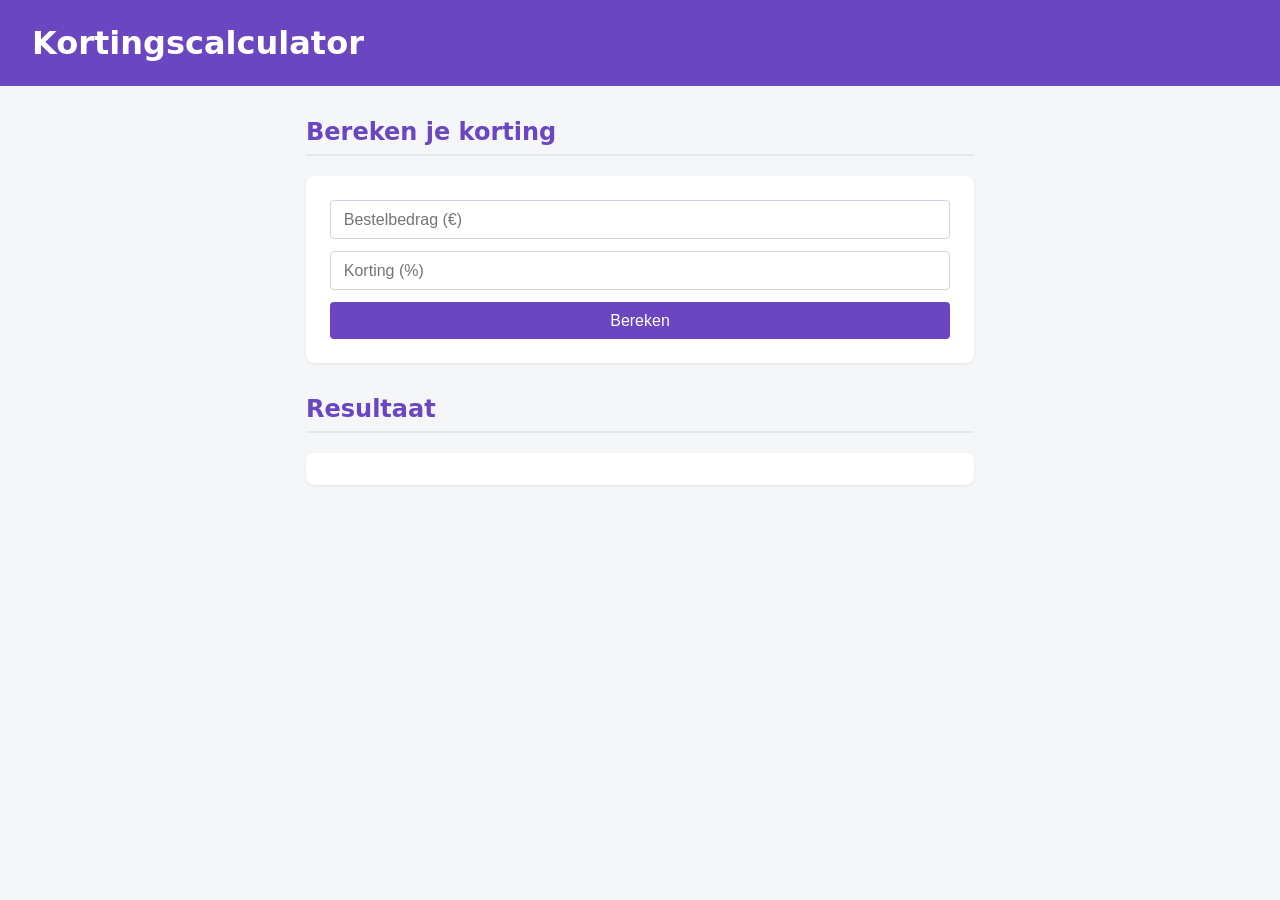
<file: week-02-herhaling/eindopdracht/index.html>
<!DOCTYPE html>
<html lang="nl">
<head>
  <meta charset="UTF-8">
  <meta name="viewport" content="width=device-width, initial-scale=1.0">
  <title>Kortingscalculator</title>
  <link rel="stylesheet" href="style.css">
</head>
<body>
  <header>
    <h1>Kortingscalculator</h1>
  </header>
  <main>
    <section class="form">
      <h2>Bereken je korting</h2>
      <form id="discount-form">
        <input type="number" id="amount" placeholder="Bestelbedrag (€)">
        <input type="number" id="discount" placeholder="Korting (%)">
        <button type="submit" id="submit">Bereken</button>
      </form>
    </section>
    <section>
      <h2>Resultaat</h2>
      <p id="result"></p>
    </section>
  </main>
  <script src="script.js"></script>
</body>
</html>
</file>
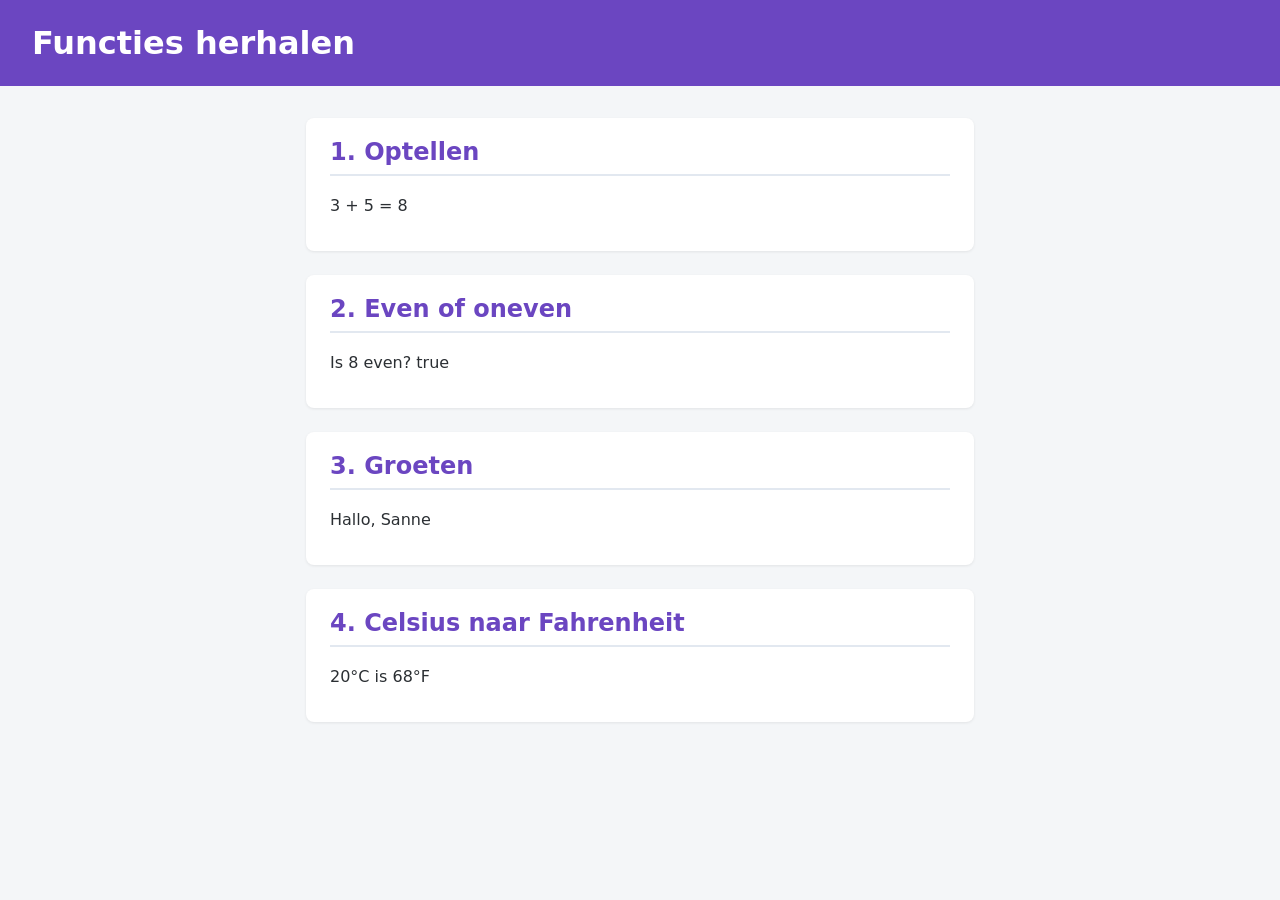
<file: week-02-herhaling/oefening-1/index.html>
<!DOCTYPE html>
<html lang="nl">
<head>
  <meta charset="UTF-8">
  <meta name="viewport" content="width=device-width, initial-scale=1.0">
  <title>Week 2 — Oefening 1: Functies</title>
  <link rel="stylesheet" href="style.css">
</head>
<body>

  <header>
    <h1>Functies herhalen</h1>
  </header>

  <main>

    <section>
      <h2>1. Optellen</h2>
      <p id="result-optellen"></p>
    </section>

    <section>
      <h2>2. Even of oneven</h2>
      <p id="result-even"></p>
    </section>

    <section>
      <h2>3. Groeten</h2>
      <p id="result-groet"></p>
    </section>

    <section>
      <h2>4. Celsius naar Fahrenheit</h2>
      <p id="result-temp"></p>
    </section>

  </main>

  <script src="script.js"></script>
</body>
</html>
</file>
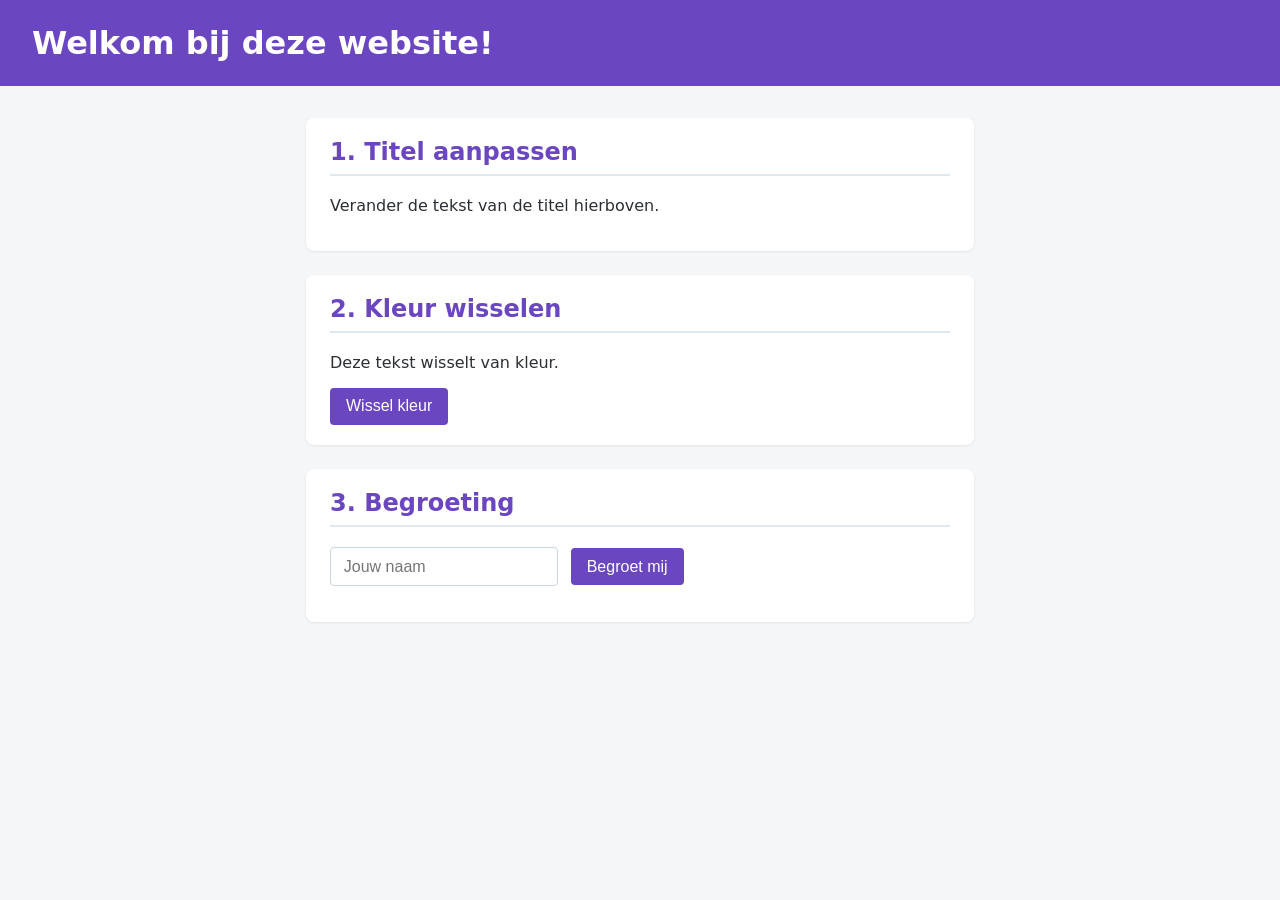
<file: week-02-herhaling/oefening-2/index.html>
<!DOCTYPE html>
<html lang="nl">
<head>
  <meta charset="UTF-8">
  <meta name="viewport" content="width=device-width, initial-scale=1.0">
  <title>Week 2 — Oefening 2: DOM-manipulatie</title>
  <link rel="stylesheet" href="style.css">
</head>
<body>

  <header>
    <h1 id="title">Basis DOM-manipulatie</h1>
  </header>

  <main>

    <section>
      <h2>1. Titel aanpassen</h2>
      <p>Verander de tekst van de titel hierboven.</p>
    </section>

    <section>
      <h2>2. Kleur wisselen</h2>
      <p id="message">Deze tekst wisselt van kleur.</p>
      <button id="toggle-btn">Wissel kleur</button>
    </section>

    <section>
      <h2>3. Begroeting</h2>
      <input type="text" id="name-input" placeholder="Jouw naam">
      <button id="greet-btn">Begroet mij</button>
      <p id="greeting"></p>
    </section>

  </main>

  <script src="script.js"></script>
</body>
</html>
</file>
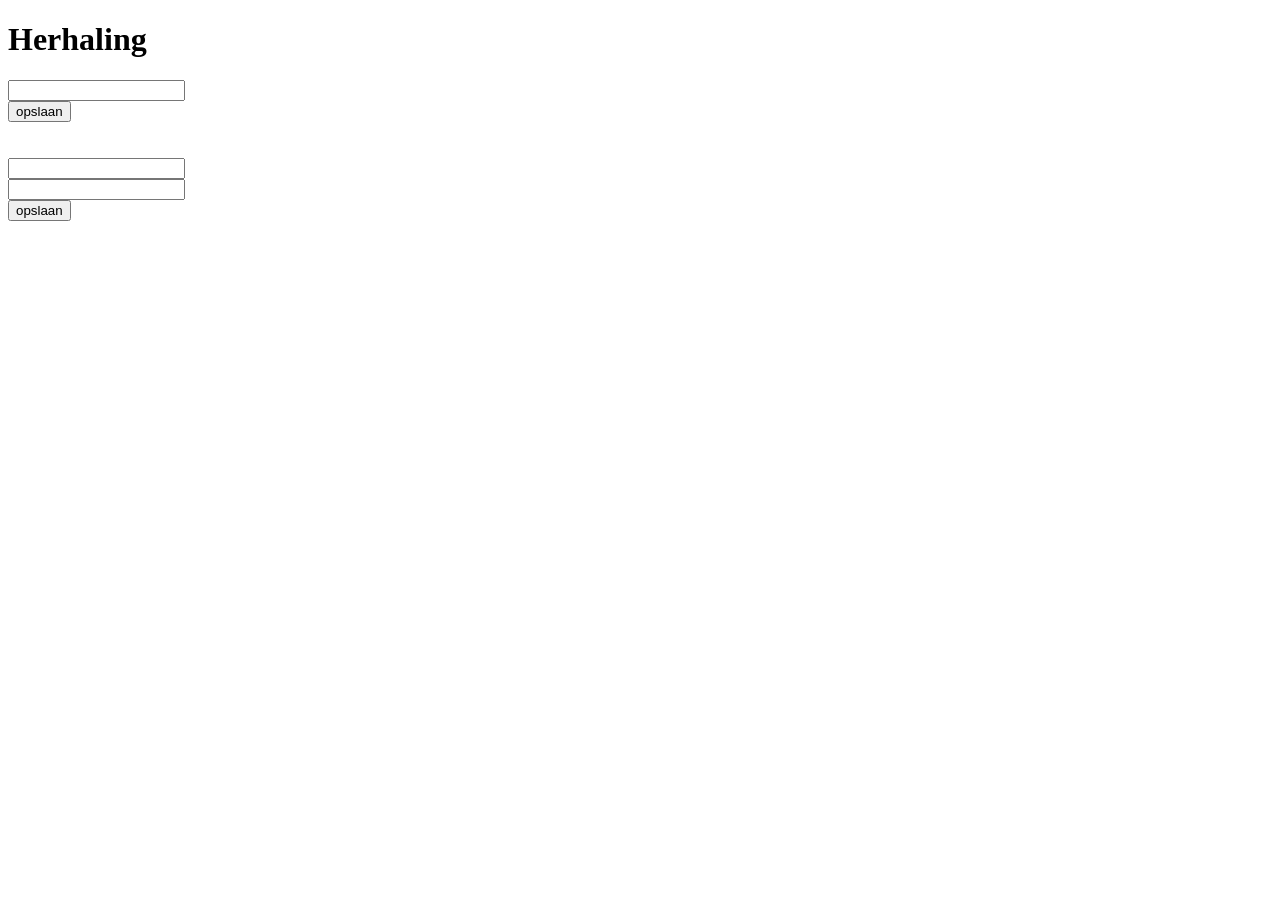
<file: week-02-herhaling/Recap/index.html>
<!DOCTYPE html>
<html lang="en">
<head>
    <meta charset="UTF-8">
    <meta name="viewport" content="width=device-width, initial-scale=1.0">
    <title>Document</title>
</head>

    <h1>Herhaling</h1>
    <p id="output"></p>
    <input type="text" id="Input">
    <br>
    <button id="Button">opslaan</button>
     <br>
     <br>
     <br>
     <input type="text" id="Input2">
    <br>
    <input type="text" id="Input3">
    <br>
    <button id="Button2">opslaan</button>
    
    <p id="output2"></p>


<script src="script.js"></script>
</body>
</html>
</file>
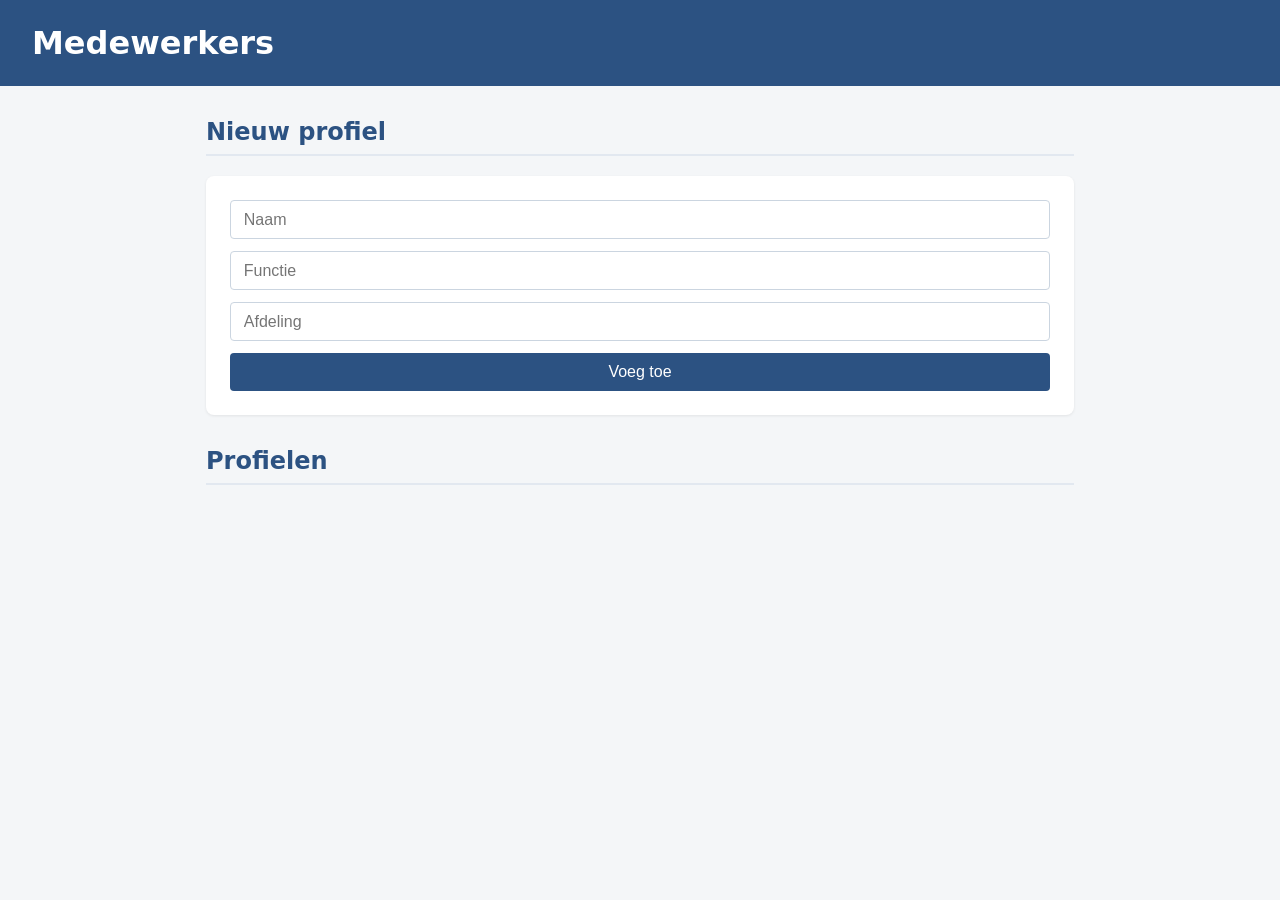
<file: week-03-moderne-syntax/eindopdracht/index.html>
<!DOCTYPE html>
<html lang="nl">
<head>
  <meta charset="UTF-8">
  <meta name="viewport" content="width=device-width, initial-scale=1.0">
  <title>Medewerker-profielpagina</title>
  <link rel="stylesheet" href="style.css">
</head>
<body>
  <header>
    <h1>Medewerkers</h1>
  </header>
  <main>
    <section class="form">
      <h2>Nieuw profiel</h2>
      <form id="profile-form">
        <input type="text" id="name" placeholder="Naam">
        <input type="text" id="role" placeholder="Functie">
        <input type="text" id="department" placeholder="Afdeling">
        <button type="submit">Voeg toe</button>
      </form>
    </section>
    <section class="profiles">
      <h2>Profielen</h2>
      <div id="profiles-list"></div>
    </section>
  </main>
  <script src="script.js"></script>
</body>
</html>
</file>
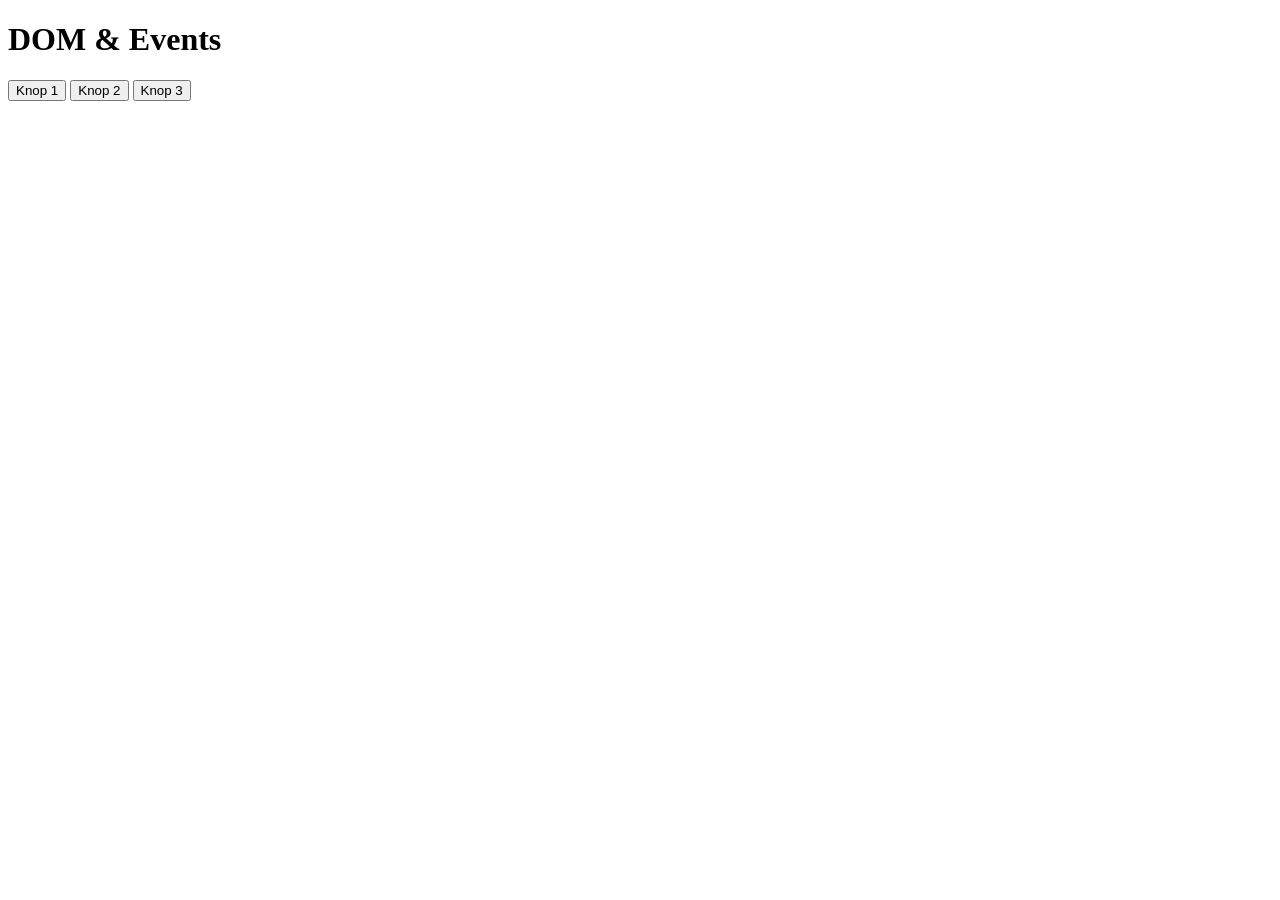
<file: week-03-moderne-syntax/oefening-2/index.html>
<!DOCTYPE html>
<html lang="nl">
<head>
  <meta charset="UTF-8">
  <meta name="viewport" content="width=device-width, initial-scale=1.0">
  <title>Oefening 2 — DOM aanpassen met events</title>
  <link rel="stylesheet" href="style.css">
</head>
<body>
  <header>
    <h1>DOM & Events</h1>
  </header>
  <main>
    <button id="btn-1">Knop 1</button>
    <button id="btn-2">Knop 2</button>
    <button id="btn-3">Knop 3</button>
    <p id="message"></p>
    <ul id="list"></ul>
  </main>
  <script src="script.js"></script>
</body>
</html>
</file>
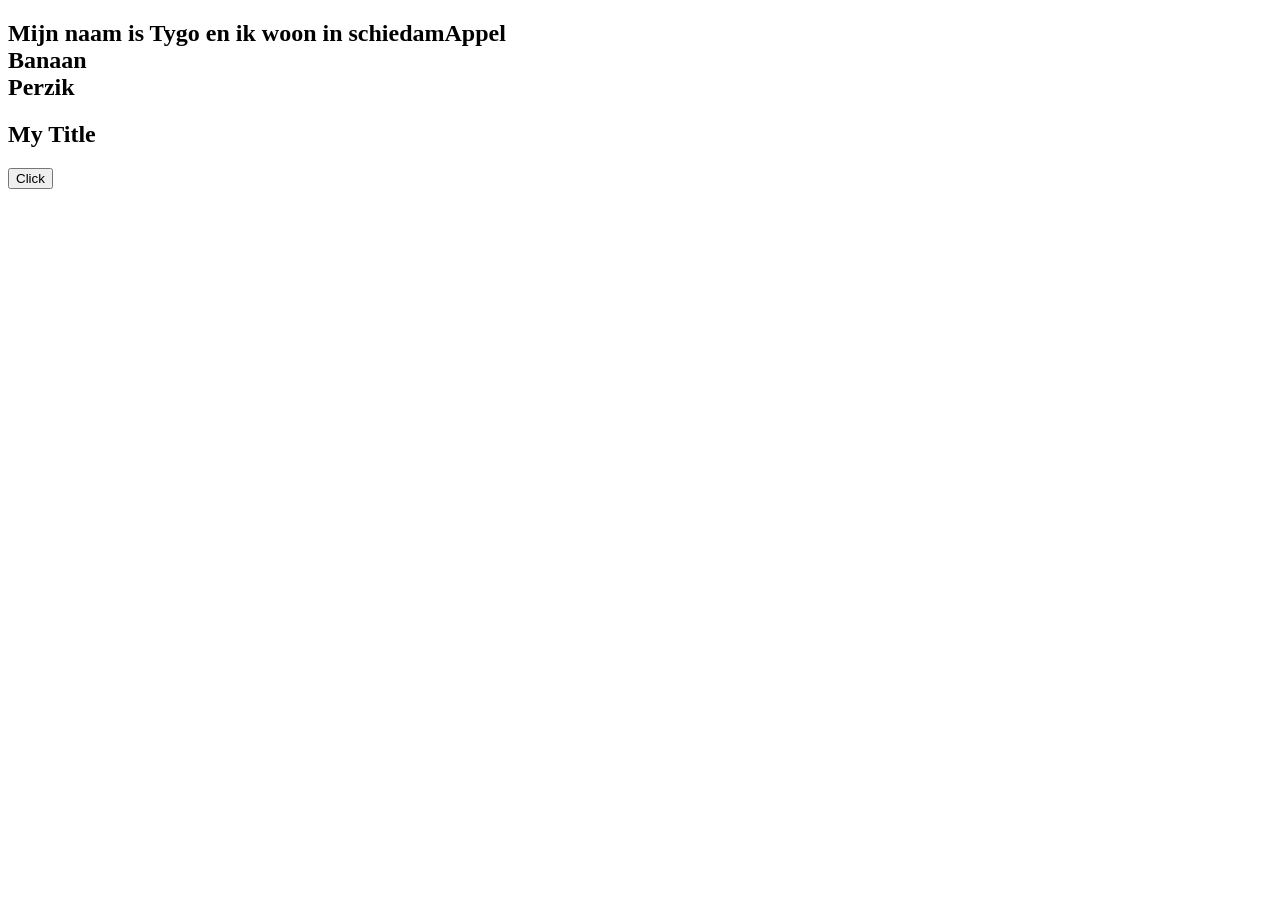
<file: week-03-moderne-syntax/uitleg/index.html>
<!DOCTYPE html>
<html lang="en">
<head>
    <meta charset="UTF-8">
    <meta name="viewport" content="width=device-width, initial-scale=1.0">
    <title>Document</title>
    
    <style> 
         .active {
            background-color: red;
        }


    </style>



</head>
<body>
    
    
    <h2 id="showName">My Title</h2>

    <h2 id="title">My Title</h2>
    <button id="btn">Click</button>

    <section id="section">
        
    </section>



    <script src="script.js"></script>
</body>
</html>
</file>
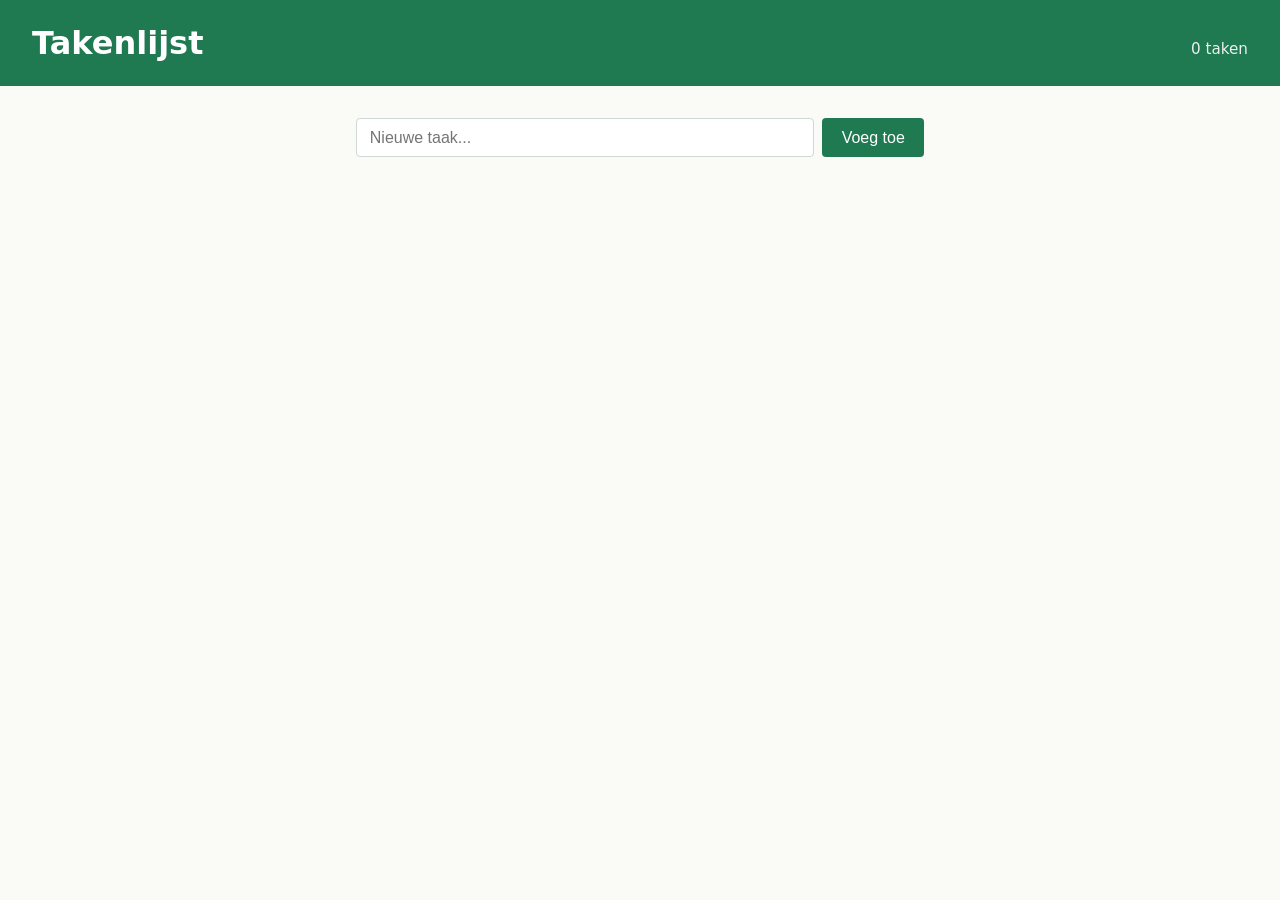
<file: week-04-dom-events/eindopdracht/index.html>
<!DOCTYPE html>
<html lang="nl">
<head>
  <meta charset="UTF-8">
  <meta name="viewport" content="width=device-width, initial-scale=1.0">
  <title>Takenlijst</title>
  <link rel="stylesheet" href="style.css">
</head>
<body>
  <header>
    <h1>Takenlijst</h1>
    <p id="counter">0 taken</p>
  </header>
  <main>
    <form id="task-form">
      <input type="text" id="task-input" placeholder="Nieuwe taak...">
      <button type="submit">Voeg toe</button>
    </form>
    <ul id="tasks"></ul>
  </main>
  <script src="script.js"></script>
</body>
</html>
</file>
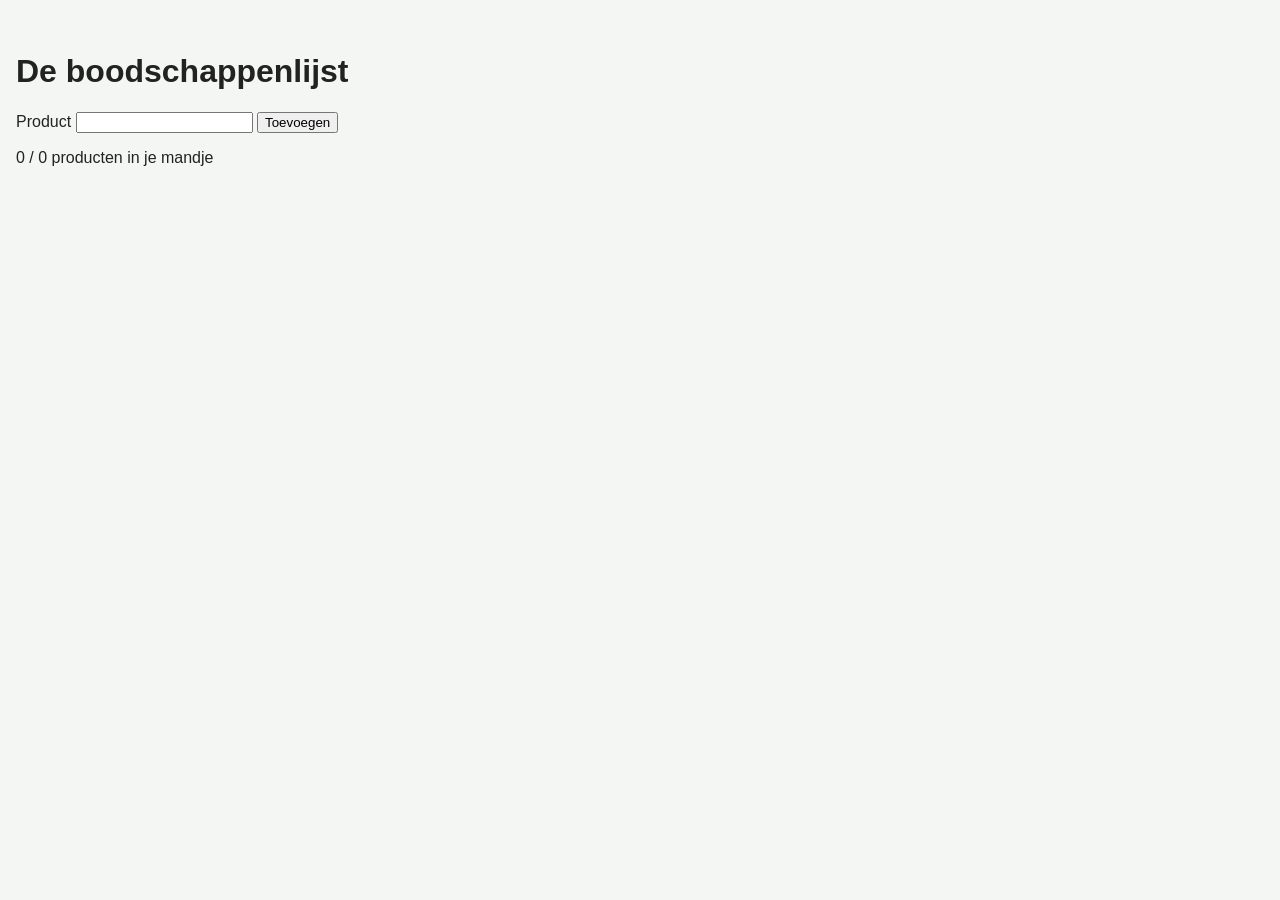
<file: week-04-dom-events/Herhaling/index.html>
<!DOCTYPE html>
<html lang="nl">
<head>
  <meta charset="UTF-8">
  <meta name="viewport" content="width=device-width, initial-scale=1.0">
  <title>Herhaling — De boodschappenlijst</title>
  <link rel="stylesheet" href="style.css">
</head>
<body>
  <main>
    <h1>De boodschappenlijst</h1>

    <form id="shop-form">
      <label for="shop-input">Product</label>
      <input id="shop-input" type="text" autocomplete="off">
      <button type="submit">Toevoegen</button>
    </form>

    <p id="counter" aria-live="polite"></p>
    <ul id="list"></ul>
  </main>
  <script src="script.js"></script>
</body>
</html>
</file>
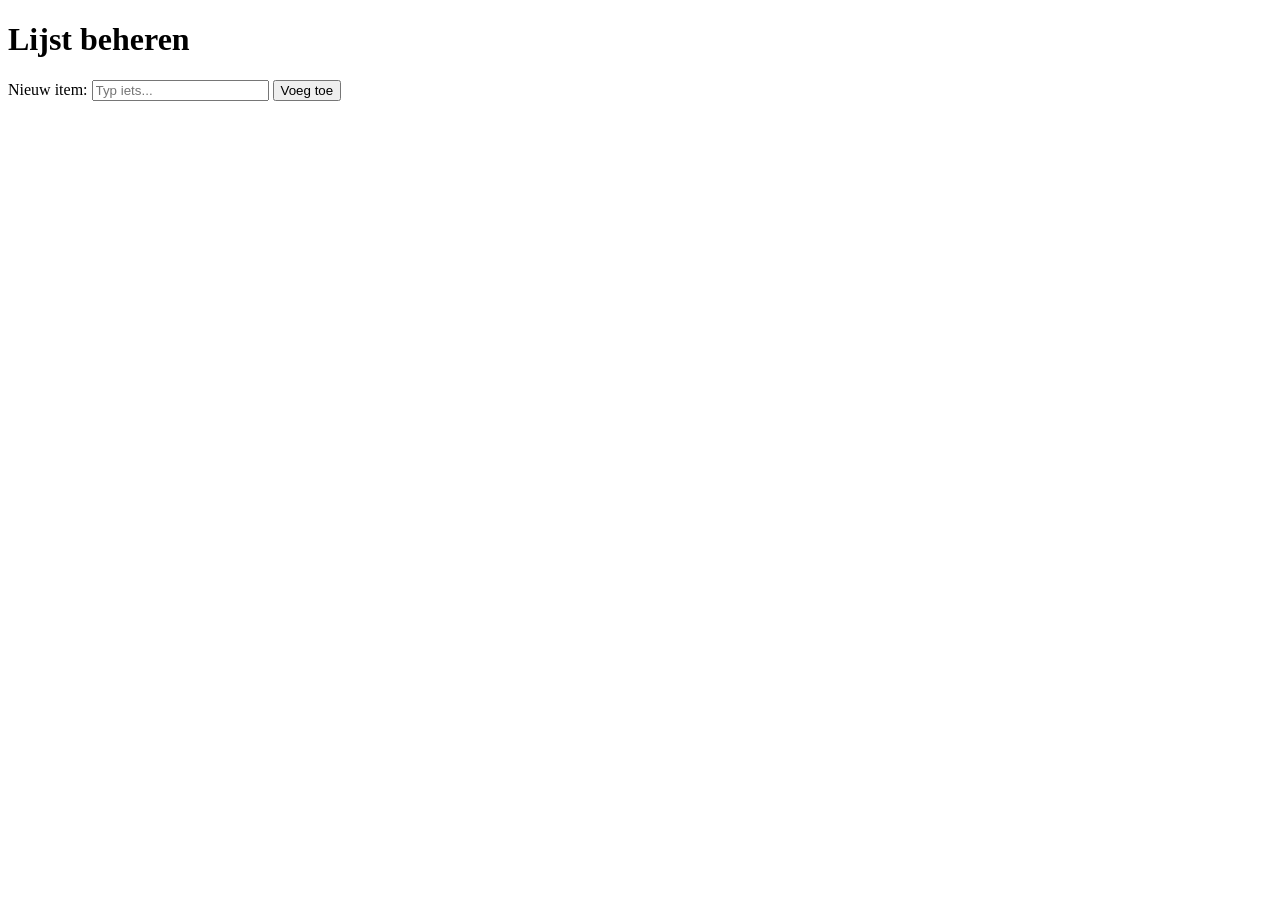
<file: week-04-dom-events/oefening-1/index.html>
<!DOCTYPE html>
<html lang="nl">
<head>
  <meta charset="UTF-8">
  <meta name="viewport" content="width=device-width, initial-scale=1.0">
  <title>Oefening 1 — Elementen aanmaken en verwijderen</title>
</head>
<body>
  <main>
    <h1>Lijst beheren</h1>
    <label for="input">Nieuw item:</label>
    <input type="text" id="input" placeholder="Typ iets...">
    <button id="btn">Voeg toe</button>
    <ul id="list"></ul>
  </main>
  <script src="script.js"></script>
</body>
</html>
</file>
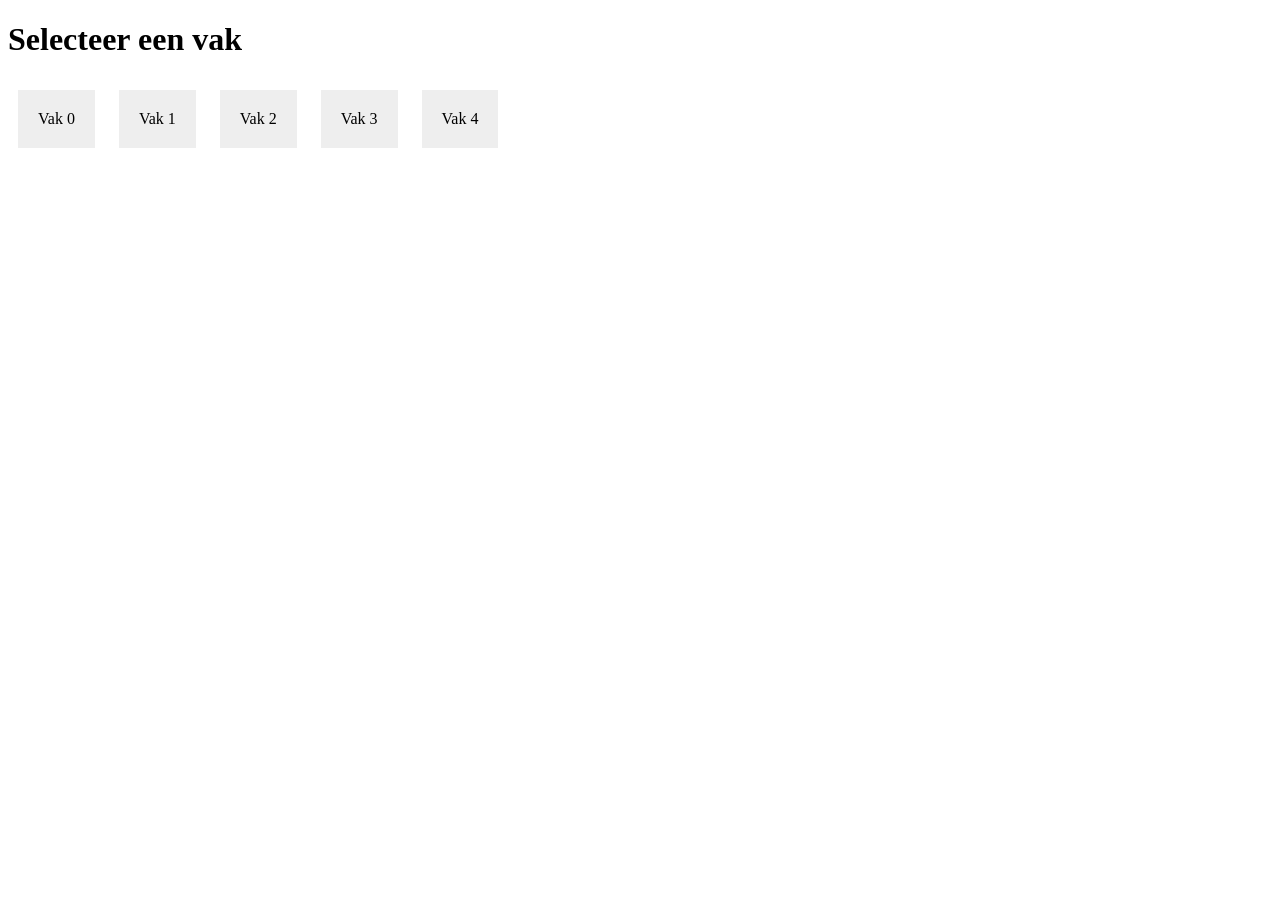
<file: week-04-dom-events/oefening-2/index.html>
<!DOCTYPE html>
<html lang="nl">
<head>
  <meta charset="UTF-8">
  <meta name="viewport" content="width=device-width, initial-scale=1.0">
  <title>Oefening 2 — Klassen en keyboard events</title>
  <link rel="stylesheet" href="style.css">
</head>
<body>
  <main>
    <h1>Selecteer een vak</h1>
    <div class="box">Vak 0</div>
    <div class="box">Vak 1</div>
    <div class="box">Vak 2</div>
    <div class="box">Vak 3</div>
    <div class="box">Vak 4</div>
  </main>
  <script src="script.js"></script>
</body>
</html>
</file>
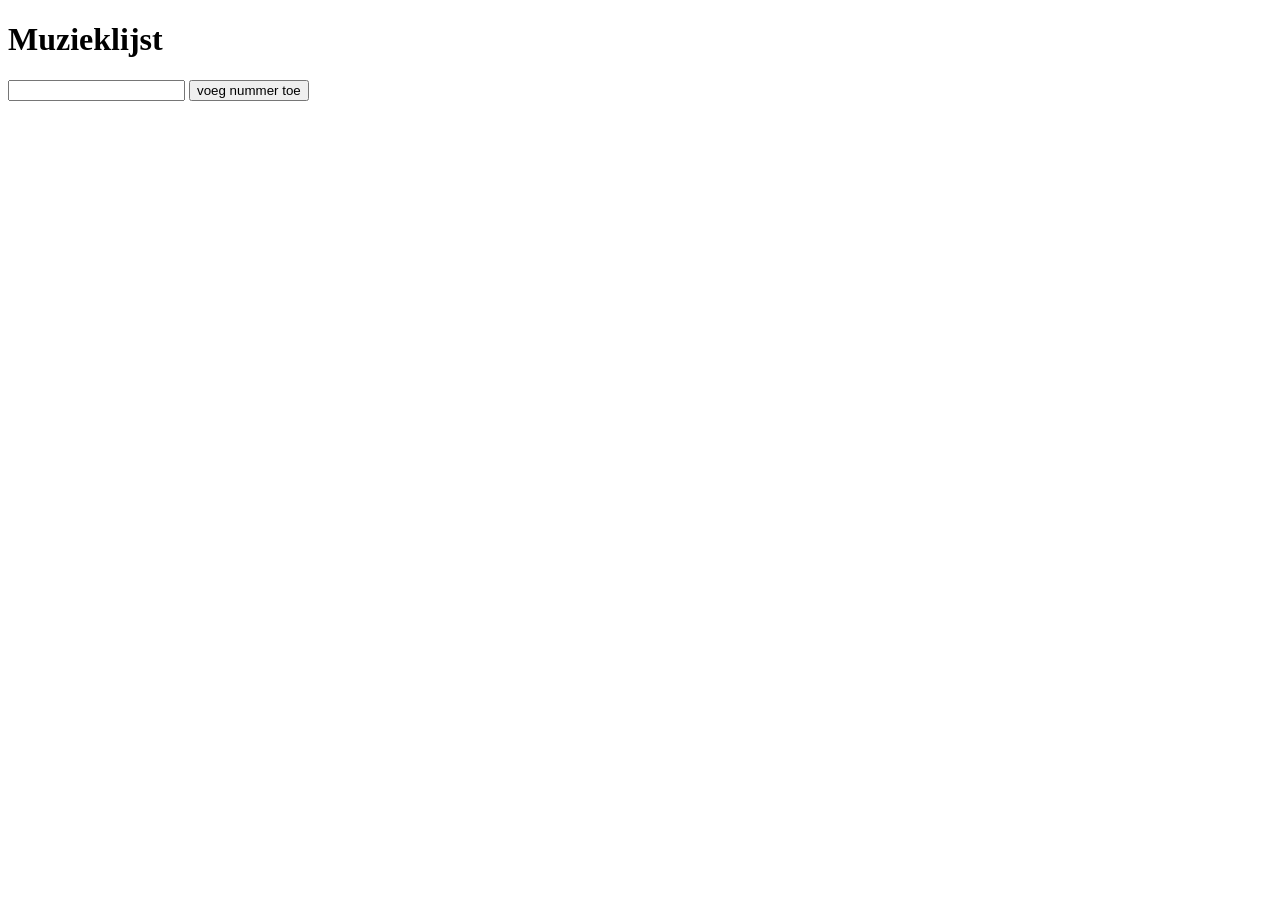
<file: week-04-dom-events/uitleg/index.html>
<!DOCTYPE html>
<html lang="en">
<head>
    <meta charset="UTF-8">
    <meta name="viewport" content="width=device-width, initial-scale=1.0">
    <title>Document</title>
</head>
<body>
    <h1>Muzieklijst</h1>
    <input type="text" id="songInput">
    <button id="btn">voeg nummer toe</button>

    <ul id="songList">
        
    </ul>


    
    <script src="script.js"></script>
</body>
</html>
</file>
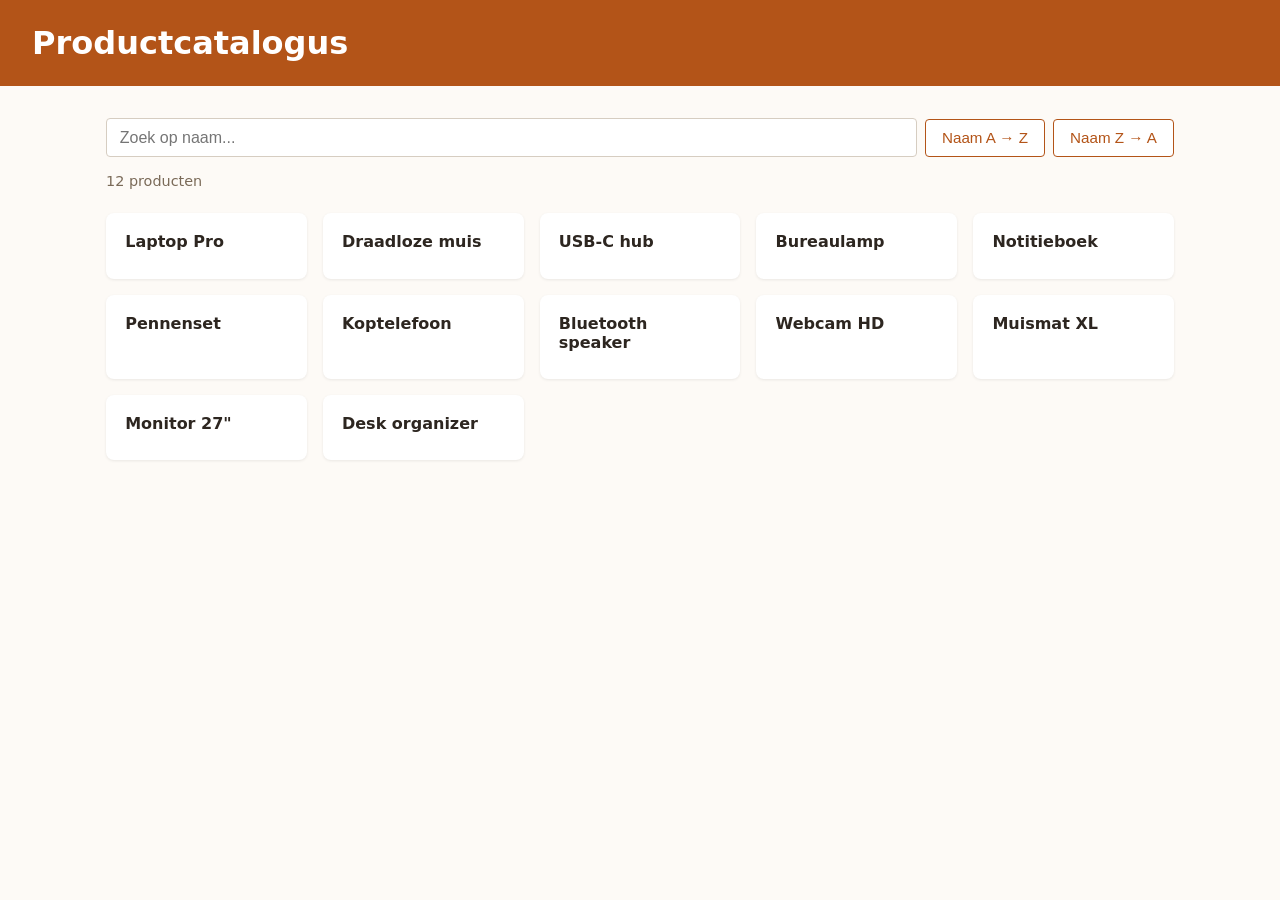
<file: week-05-array-methods/eindopdracht/index.html>
<!DOCTYPE html>
<html lang="nl">
<head>
  <meta charset="UTF-8">
  <meta name="viewport" content="width=device-width, initial-scale=1.0">
  <title>Productcatalogus</title>
  <link rel="stylesheet" href="style.css">
</head>
<body>
  <header>
    <h1>Productcatalogus</h1>
  </header>
  <main>
    <section class="filters">
      <input type="search" id="search-bar" placeholder="Zoek op naam...">
      <button id="sort-az">Naam A → Z</button>
      <button id="sort-za">Naam Z → A</button>
    </section>
    <p id="counter"></p>
    <section id="products"></section>
  </main>

  <script src="script.js"></script>
</body>
</html>
</file>
<file: week-02-herhaling/eindopdracht/style.css>
* {
  box-sizing: border-box;
}

body {
  font-family: system-ui, sans-serif;
  margin: 0;
  background: #f4f6f8;
  color: #2b2f33;
}

header {
  background: #6b46c1;
  color: white;
  padding: 1.5rem 2rem;
}

header h1 {
  margin: 0;
}

main {
  max-width: 700px;
  margin: 2rem auto;
  padding: 0 1rem;
  display: grid;
  gap: 2rem;
}

h2 {
  margin-top: 0;
  color: #6b46c1;
  border-bottom: 2px solid #e2e8f0;
  padding-bottom: 0.5rem;
}

form {
  display: grid;
  gap: 0.75rem;
  background: white;
  padding: 1.5rem;
  border-radius: 8px;
  box-shadow: 0 1px 3px rgba(0, 0, 0, 0.08);
}

input {
  padding: 0.6rem 0.8rem;
  border: 1px solid #cbd5e0;
  border-radius: 4px;
  font-size: 1rem;
}

input:focus {
  outline: none;
  border-color: #6b46c1;
}

button {
  padding: 0.6rem 1rem;
  background: #6b46c1;
  color: white;
  border: none;
  border-radius: 4px;
  font-size: 1rem;
  cursor: pointer;
}

button:hover {
  background: #553c9a;
}

#result {
  background: white;
  padding: 1rem 1.2rem;
  border-radius: 8px;
  box-shadow: 0 1px 3px rgba(0, 0, 0, 0.08);
  min-height: 1.5rem;
}
</file>
<file: week-02-herhaling/oefening-1/style.css>
* {
  box-sizing: border-box;
}

body {
  font-family: system-ui, sans-serif;
  margin: 0;
  background: #f4f6f8;
  color: #2b2f33;
}

header {
  background: #6b46c1;
  color: white;
  padding: 1.5rem 2rem;
}

header h1 {
  margin: 0;
}

main {
  max-width: 700px;
  margin: 2rem auto;
  padding: 0 1rem;
  display: grid;
  gap: 1.5rem;
}

section {
  background: white;
  padding: 1.25rem 1.5rem;
  border-radius: 8px;
  box-shadow: 0 1px 3px rgba(0, 0, 0, 0.08);
}

h2 {
  margin-top: 0;
  color: #6b46c1;
  border-bottom: 2px solid #e2e8f0;
  padding-bottom: 0.5rem;
}
</file>
<file: week-02-herhaling/oefening-2/style.css>
* {
  box-sizing: border-box;
}

body {
  font-family: system-ui, sans-serif;
  margin: 0;
  background: #f4f6f8;
  color: #2b2f33;
}

header {
  background: #6b46c1;
  color: white;
  padding: 1.5rem 2rem;
}

header h1 {
  margin: 0;
}

main {
  max-width: 700px;
  margin: 2rem auto;
  padding: 0 1rem;
  display: grid;
  gap: 1.5rem;
}

section {
  background: white;
  padding: 1.25rem 1.5rem;
  border-radius: 8px;
  box-shadow: 0 1px 3px rgba(0, 0, 0, 0.08);
}

h2 {
  margin-top: 0;
  color: #6b46c1;
  border-bottom: 2px solid #e2e8f0;
  padding-bottom: 0.5rem;
}

input {
  padding: 0.6rem 0.8rem;
  border: 1px solid #cbd5e0;
  border-radius: 4px;
  font-size: 1rem;
  margin-right: 0.5rem;
}

button {
  padding: 0.6rem 1rem;
  background: #6b46c1;
  color: white;
  border: none;
  border-radius: 4px;
  font-size: 1rem;
  cursor: pointer;
}

button:hover {
  background: #553c9a;
}
</file>
<file: week-03-moderne-syntax/eindopdracht/style.css>
* {
  box-sizing: border-box;
}

body {
  font-family: system-ui, sans-serif;
  margin: 0;
  background: #f4f6f8;
  color: #2b2f33;
}

header {
  background: #2c5282;
  color: white;
  padding: 1.5rem 2rem;
}

header h1 {
  margin: 0;
}

main {
  max-width: 900px;
  margin: 2rem auto;
  padding: 0 1rem;
  display: grid;
  gap: 2rem;
}

h2 {
  margin-top: 0;
  color: #2c5282;
  border-bottom: 2px solid #e2e8f0;
  padding-bottom: 0.5rem;
}

form {
  display: grid;
  gap: 0.75rem;
  background: white;
  padding: 1.5rem;
  border-radius: 8px;
  box-shadow: 0 1px 3px rgba(0, 0, 0, 0.08);
}

input {
  padding: 0.6rem 0.8rem;
  border: 1px solid #cbd5e0;
  border-radius: 4px;
  font-size: 1rem;
}

input:focus {
  outline: none;
  border-color: #2c5282;
}

button {
  padding: 0.6rem 1rem;
  background: #2c5282;
  color: white;
  border: none;
  border-radius: 4px;
  font-size: 1rem;
  cursor: pointer;
}

button:hover {
  background: #2a4365;
}

#profiles-list {
  display: grid;
  grid-template-columns: repeat(auto-fill, minmax(220px, 1fr));
  gap: 1rem;
}

#profiles-list article {
  background: white;
  padding: 1rem 1.2rem;
  border-radius: 8px;
  border-left: 4px solid #2c5282;
  box-shadow: 0 1px 3px rgba(0, 0, 0, 0.08);
}

#profiles-list h3 {
  margin: 0 0 0.5rem;
  color: #2c5282;
}

#profiles-list p {
  margin: 0.25rem 0;
  font-size: 0.95rem;
}
</file>
<file: week-03-moderne-syntax/oefening-2/style.css>
.active {
  background-color: yellow;
  font-weight: bold;
}
</file>
<file: week-04-dom-events/eindopdracht/style.css>
* {
  box-sizing: border-box;
}

body {
  font-family: system-ui, sans-serif;
  margin: 0;
  background: #fafaf7;
  color: #2d2d2d;
}

header {
  background: #1f7a52;
  color: white;
  padding: 1.5rem 2rem;
  display: flex;
  align-items: baseline;
  justify-content: space-between;
}

header h1 {
  margin: 0;
}

#counter {
  margin: 0;
  font-size: 0.95rem;
  opacity: 0.9;
}

main {
  max-width: 600px;
  margin: 2rem auto;
  padding: 0 1rem;
}

#task-form {
  display: flex;
  gap: 0.5rem;
  margin-bottom: 1.5rem;
}

#task-input {
  flex: 1;
  padding: 0.6rem 0.8rem;
  border: 1px solid #cfd8d3;
  border-radius: 4px;
  font-size: 1rem;
}

#task-input:focus {
  outline: none;
  border-color: #1f7a52;
}

#task-form button {
  padding: 0.6rem 1.2rem;
  background: #1f7a52;
  color: white;
  border: none;
  border-radius: 4px;
  font-size: 1rem;
  cursor: pointer;
}

#task-form button:hover {
  background: #155f3f;
}

#tasks {
  list-style: none;
  padding: 0;
  margin: 0;
}

#tasks li {
  display: flex;
  align-items: center;
  gap: 0.75rem;
  background: white;
  padding: 0.75rem 1rem;
  margin-bottom: 0.5rem;
  border-radius: 4px;
  border-left: 3px solid #1f7a52;
  box-shadow: 0 1px 2px rgba(0, 0, 0, 0.05);
}

#tasks span {
  flex: 1;
}

#tasks input[type="checkbox"]:checked + span,
#tasks li.checked span {
  text-decoration: line-through;
  color: #999;
}

#tasks button {
  padding: 0.3rem 0.6rem;
  background: transparent;
  color: #c0392b;
  border: 1px solid #e0c4c0;
  border-radius: 4px;
  font-size: 0.85rem;
  cursor: pointer;
}

#tasks button:hover {
  background: #c0392b;
  color: white;
  border-color: #c0392b;
}
</file>
<file: week-04-dom-events/Herhaling/style.css>
body {
  margin: 0;
  padding: 32px 16px;
  color: #222;
  background-color: #f4f6f3;
  font-family: Arial, sans-serif;
}
</file>
<file: week-04-dom-events/oefening-2/style.css>
.box {
  padding: 20px;
  margin: 10px;
  background-color: #eee;
  cursor: pointer;
  display: inline-block;
}

.box.active {
  background-color: #007bff;
  color: white;
}
</file>
<file: week-05-array-methods/eindopdracht/style.css>
* {
  box-sizing: border-box;
}

body {
  font-family: system-ui, sans-serif;
  margin: 0;
  background: #fdfaf6;
  color: #2d2620;
}

header {
  background: #b35418;
  color: white;
  padding: 1.5rem 2rem;
}

header h1 {
  margin: 0;
}

main {
  max-width: 1100px;
  margin: 2rem auto;
  padding: 0 1rem;
}

.filters {
  display: flex;
  flex-wrap: wrap;
  gap: 0.5rem;
  margin-bottom: 1rem;
  align-items: center;
}

#search-bar {
  flex: 1;
  min-width: 200px;
  padding: 0.6rem 0.8rem;
  border: 1px solid #d6cdc1;
  border-radius: 4px;
  font-size: 1rem;
}

#search-bar:focus {
  outline: none;
  border-color: #b35418;
}

.filters button {
  padding: 0.6rem 1rem;
  background: white;
  color: #b35418;
  border: 1px solid #b35418;
  border-radius: 4px;
  font-size: 0.95rem;
  cursor: pointer;
}

.filters button:hover {
  background: #b35418;
  color: white;
}

#counter {
  margin: 0 0 1.5rem;
  font-size: 0.9rem;
  color: #7a6a58;
}

#products {
  display: grid;
  grid-template-columns: repeat(auto-fill, minmax(200px, 1fr));
  gap: 1rem;
}

#products article {
  background: white;
  padding: 1.2rem;
  border-radius: 8px;
  box-shadow: 0 1px 3px rgba(0, 0, 0, 0.08);
  transition: transform 0.15s ease;
}

#products article:hover {
  transform: translateY(-2px);
  box-shadow: 0 4px 8px rgba(0, 0, 0, 0.1);
}

#products h3 {
  margin: 0 0 0.5rem;
  font-size: 1rem;
  color: #2d2620;
}

#products p {
  margin: 0;
  font-size: 1.2rem;
  font-weight: 600;
  color: #b35418;
}
</file>
